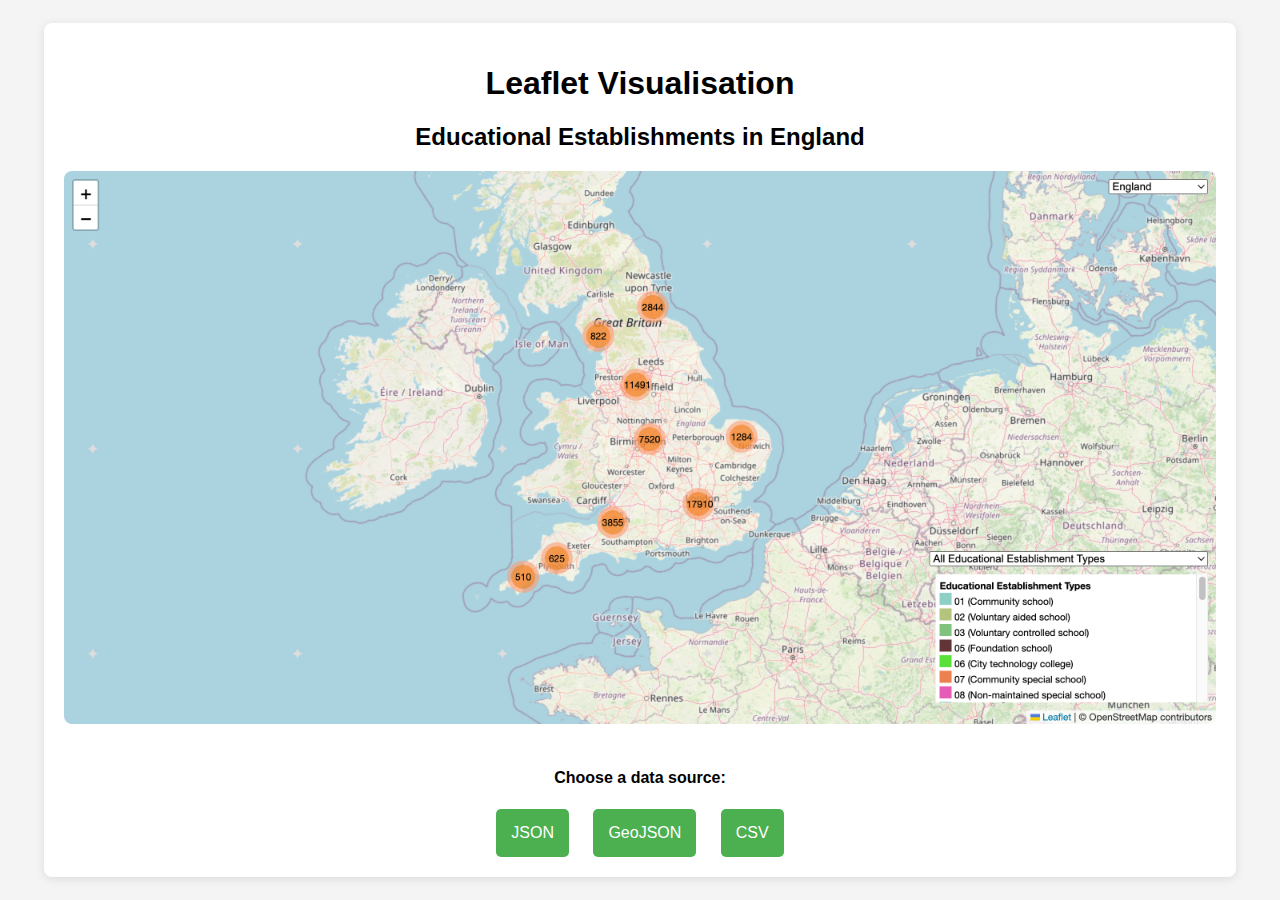
<file: index.html>
<!DOCTYPE html>
<html lang="en">
<head>
    <title>Educational Establishments in England</title>
    <meta charset="UTF-8">
    <meta name="viewport" content="width=device-width, initial-scale=1.0">
    <!-- Custom CSS -->
    <link rel="stylesheet" href="static/css/styles.css" />
</head>
<body>
    <div class="container">
        <h1>Leaflet Visualisation</h1> <h2>Educational Establishments in England</h2>
        <img src="images/eduleaflet.png" alt="EduLeaflet Logo">
        <h4>Choose a data source:</h4>
        <div class="button-group">
            <button class="button" onclick="window.open('json.html')">JSON</button>
            <button class="button" onclick="window.open('geojson.html')">GeoJSON</button>
            <button class="button" onclick="window.open('csv.html')">CSV</button>
        </div>
    </div>
</body>
</html>
</file>
<file: static/css/styles.css>
body {
    font-family: 'Arial', sans-serif;
    background-color: #f4f4f4;
    margin: 0;
    padding: 0;
    display: flex;
    flex-direction: column;
    align-items: center;
    justify-content: center;
    min-height: 100vh;
    }

.container {
    background-color: #fff;
    border-radius: 8px;
    box-shadow: 0 2px 10px rgba(0, 0, 0, 0.1);
    padding: 20px;
    max-width: 90%;
    margin: 0 auto;
    text-align: center;
}

.button {
    background-color: #4CAF50;
    border: none;
    color: white;
    padding: 15px;
    text-align: center;
    text-decoration: none;
    display: inline-block;
    font-size: 16px;
    margin: 0 10px;
    border-radius: 5px;
    cursor: pointer;
    transition: background-color 0.3s ease;
}

.button:hover {
    background-color: #3e8e41;
}

img {
    max-width: 100%;
    height: auto;
    border-radius: 8px;
    margin-bottom: 20px;
}

#map {
    position: absolute;
    top: 0;
    bottom: 0;
    left: 0;
    right: 0;
}

.legend {
    max-height:150px;
    overflow-y:auto;
    background:white;
    padding:5px;
}
.legend i {
    width: 15px;
    height: 15px;
    opacity: 0.8;
    display:inline-block;
}
</file>
